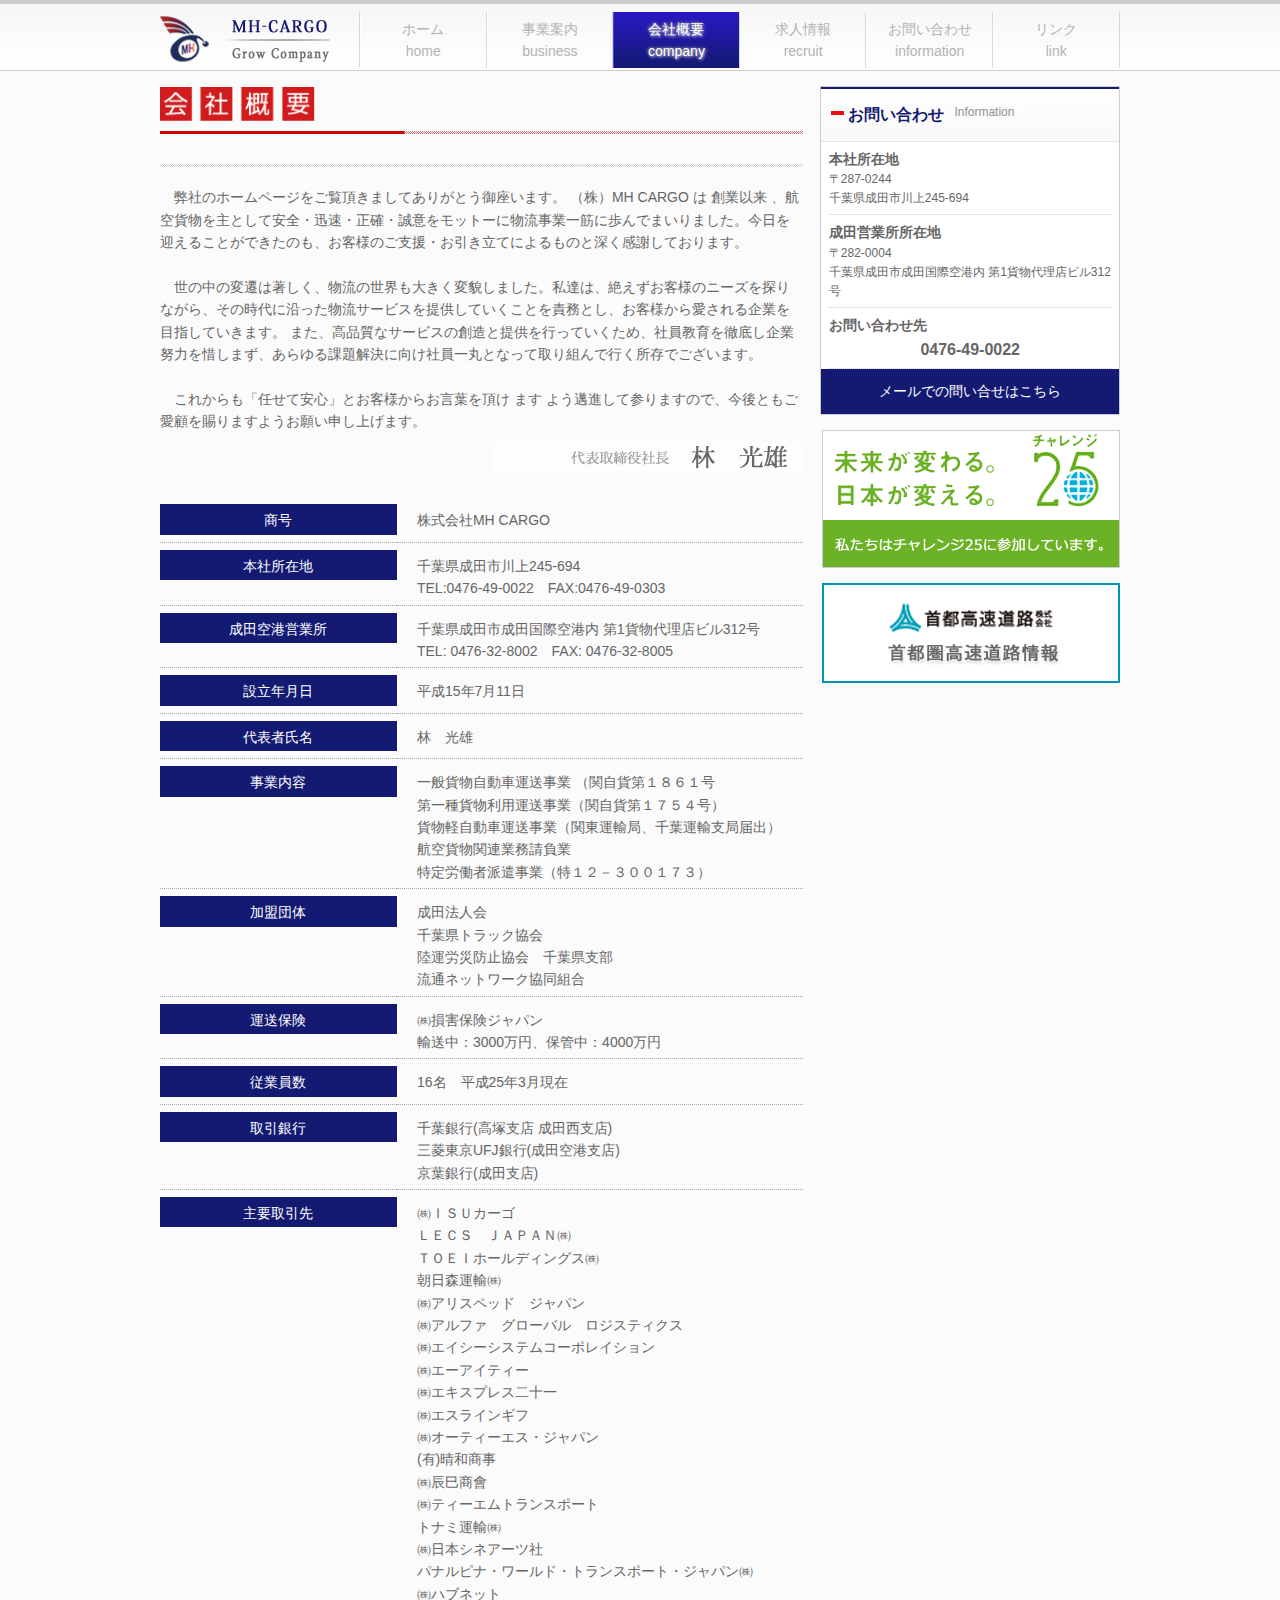
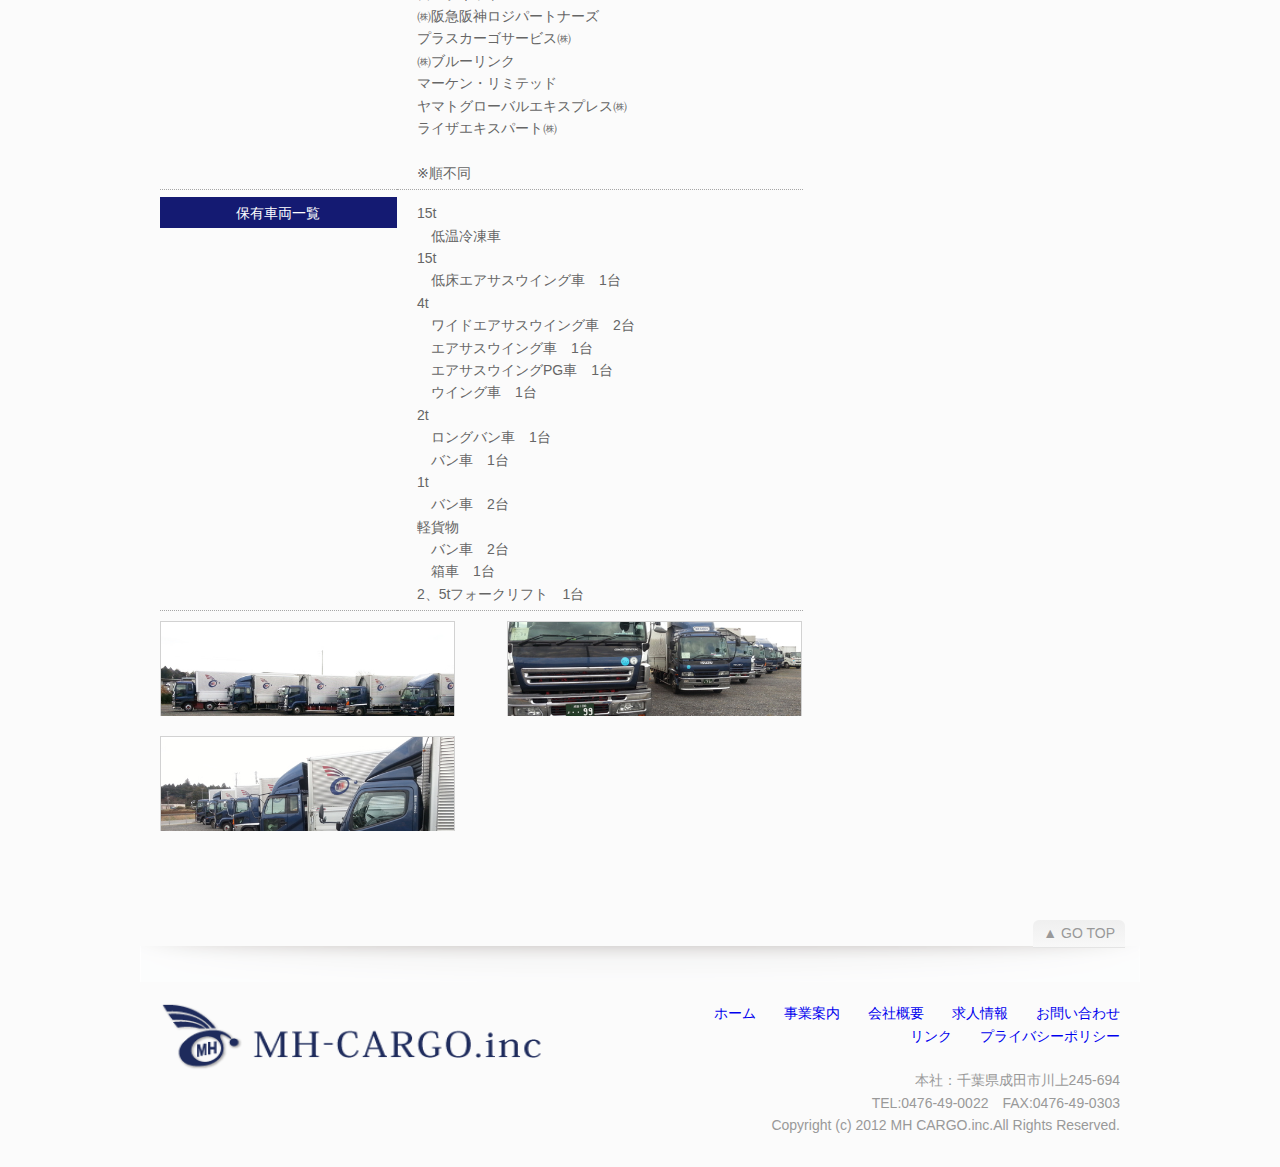
<file: views/company.html>
<!DOCTYPE HTML>
<html>
<head>
<meta charset="utf-8">
<title>株式会社MH CARGO</title>
<meta http-equiv="Content-Script-Type" content="text/javascript">
<meta http-equiv="Content-type" content="text/html; charset=UTF-8">

<link rel="stylesheet" href="../css/html5reset.css" />
<link rel="stylesheet" href="../css/reset.css" />
<link rel="stylesheet" href="../css/common.css" />
<link rel="stylesheet" href="../css/main.css" />
<link rel="stylesheet" href="../css/index.css" />
<link rel="stylesheet" href="../css/animation.css" />
</head>
<body>
    <header id="top" class="clearFix mgB03">
        <nav id="navi">
        	<div id="rogo">
            	<img src="../images/rogo.png" width="170" height="55" alt="MH CARGO">
            </div>
            <ul>
                <li><a href="index.html">ホーム<br>home</a></li>
                <li><a href="job.html">事業案内<br>business</a></li>
                <li><a href="company.html" class="active">会社概要<br>company</a></li>
                <li><a href="recruit.html">求人情報<br>recruit</a></li>
                <li><a href="info.html">お問い合わせ<br>information</a></li>
                <li><a href="index.html">リンク<br>link</a></li>
            </ul>
        </nav>
    </header>
    <div id="mainContainer" class="clearFix"> <!-- mainContainer -->
		<div id="leftBox">
			<h1><img src="../images/title_company.png" width="284" height="35"></h1>
			<img src="../images/line_02.png" class="mgB06">
			<img src="../images/line_01.png">
			<section class="clearFix">
				<section id="greetingContainer" class="clearFix mgB03">
					<article>
						　弊社のホームページをご覧頂きましてありがとう御座います。
						（株）MH CARGO は 創業以来 、航空貨物を主として安全・迅速・正確・誠意をモットーに物流事業一筋に歩んでまいりました。今日を迎えることができたのも、お客様のご支援・お引き立てによるものと深く感謝しております。<br><br>　世の中の変遷は著しく、物流の世界も大きく変貌しました。私達は、絶えずお客様のニーズを探りながら、その時代に沿った物流サービスを提供していくことを責務とし、お客様から愛される企業を目指していきます。 また、高品質なサービスの創造と提供を行っていくため、社員教育を徹底し企業努力を惜しまず、あらゆる課題解決に向け社員一丸となって取り組んで行く所存でございます。<br><br>　これからも「任せて安心」とお客様からお言葉を頂け ます よう邁進して参りますので、今後ともご愛顧を賜りますようお願い申し上げます。
					</article>
					<article class="floatR mgTB02">
						<img src="../images/ceoname.png">
					</article>
				</section>
				<table id="companyBox">
					<tr>
						<th><span>商号</span></th>
						<td>株式会社MH CARGO</td>
					</tr>
					<tr>
						<th><span>本社所在地</span></th>
						<td>千葉県成田市川上245-694
							<br>TEL:0476-49-0022　FAX:0476-49-0303</td>
					</tr>
					<tr>
						<th><span>成田空港営業所</span></th>
						<td>千葉県成田市成田国際空港内 第1貨物代理店ビル312号
							<br>TEL: 0476-32-8002　FAX: 0476-32-8005</td>
					</tr>
					<tr>
						<th><span>設立年月日</span></th>
						<td>平成15年7月11日</td>
					</tr>
					<tr>
						<th><span>代表者氏名</span></th>
						<td>林　光雄</td>
					</tr>
					<tr>
						<th><span>事業内容</span></th>
						<td>一般貨物自動車運送事業 （関自貨第１８６１号
							<br>第一種貨物利用運送事業（関自貨第１７５４号）
							<br>貨物軽自動車運送事業（関東運輸局、千葉運輸支局届出）
							<br>航空貨物関連業務請負業
							<br>特定労働者派遣事業（特１２－３００１７３）
					</tr>
					<tr>
						<th><span>加盟団体</span></th>
						<td>成田法人会
							<br>千葉県トラック協会
							<br>陸運労災防止協会　千葉県支部
							<br>流通ネットワーク協同組合
					</tr>
					<tr>
						<th><span>運送保険</span></th>
						<td>㈱損害保険ジャパン
						<br />輸送中：3000万円、保管中：4000万円</td>
					</tr>
					<tr>
						<th><span>従業員数</span></th>
						<td>16名　平成25年3月現在</td>
					</tr>
					<tr>
						<th><span>取引銀行</span></th>
						<td>千葉銀行(高塚支店 成田西支店)　
							<br>三菱東京UFJ銀行(成田空港支店)
                            <br>京葉銀行(成田支店)
                        </td>
					</tr>
					<tr>
						<th><span>主要取引先</span></th>
						<td>
							㈱ＩＳＵカーゴ
							<br>ＬＥＣＳ　ＪＡＰＡＮ㈱
							<br>ＴＯＥＩホールディングス㈱
							<br>朝日森運輸㈱
							<br>㈱アリスペッド　ジャパン
							<br>㈱アルファ　グローバル　ロジスティクス
							<br>㈱エイシーシステムコーポレイション
							<br>㈱エーアイティー
							<br>㈱エキスプレス二十一
							<br>㈱エスラインギフ
							<br>㈱オーティーエス・ジャパン
							<br>(有)晴和商事
							<br>㈱辰巳商會
							<br>㈱ティーエムトランスポート
							<br>トナミ運輸㈱
							<br>㈱日本シネアーツ社
							<br>パナルピナ・ワールド・トランスポート・ジャパン㈱
							<br>㈱ハブネット
							<br>㈱阪急阪神ロジパートナーズ
							<br>プラスカーゴサービス㈱
							<br>㈱ブルーリンク
							<br>マーケン・リミテッド
							<br>ヤマトグローバルエキスプレス㈱ 
							<br>ライザエキスパート㈱
							<br><br>※順不同
						</td>	
					</tr>
					<tr>
						<th><span>保有車両一覧</span></th>
						<td>
                        	15t
                            <br>　低温冷凍車
                            <br>15t
                        	<br>　低床エアサスウイング車　1台
							
                            <br>4t
                            <br>　ワイドエアサスウイング車　2台
                            <br>　エアサスウイング車　1台
                            <br>　エアサスウイングPG車　1台
                            <br>　ウイング車　1台
                            
                            <br>2t
                            <br>　ロングバン車　1台
                            <br>　バン車　1台
                            
                            <br>1t
                            <br>　バン車　2台
                            
                            <br>軽貨物
                            <br>　バン車　2台
                            <br>　箱車　1台
                            
                            <br>2、5tフォークリフト　1台
                            
                            
                            
                            
                            
                            
                            
                            
                            </td>
					</tr>                    
				</table>
			</section>
            
            <section id="carTable">
                <ul style="float:left;overflow:hidden;">
                    <li>
                    	<img src="../images/car_001.jpg"><div>説明文入ります。<br />保有台数：１０台</div>
                    </li>
                    <li>
                    	<img src="../images/car_002.jpg"><div>説明文入ります。<br />保有台数：１０台</div>
                    </li>
				</ul>      	
                <ul style="float:right;overflow:hidden;">
                    <li>
                    	<img src="../images/car_003.jpg"><div>説明文入ります。<br />保有台数：１０台</div>
                    </li>
				</ul>      	

            </section>
            
            
		</div>
		
        <section id="companyContainer">
			<article id="companyTitle" class="titleBox"> 
				<h2>お問い合わせ</h2>
				<span>Information</span>
		  </article>
            <ul>
                <li>
                    <h5>本社所在地</h5>
                    〒287-0244<br>
                    千葉県成田市川上245-694
                </li>
                <li>
                    <h5>成田営業所所在地</h5>
                    〒282-0004<br>
                    千葉県成田市成田国際空港内 第1貨物代理店ビル312号 
                </li>
                <li>
                    <h5>お問い合わせ先</h5>
                    <h4>0476-49-0022</h4>
                </li>
            </ul>
			<section id="infoBox">
				<a href="infomation.html">メールでの問い合せはこちら</a>
			</section>
        </section>
		<section class="calle25Box mgB03">
			<a href="http://www.challenge25.go.jp/index.html" target="blank">
				<img src="../images/challe25.png" width="298" height="138">
			</a>
	  </section>
		<section class="calle25Box">
			<a href="http://www.shutoko.jp/" target="blank">
				<img src="../images/traffic_report.png" width="298" height="100">
			</a>
		</section>
        
	</div>    <!-- //mainContainer -->
	
    <footer>
        <article id="shadowBox">
            <a href="#top">▲ GO TOP</a>
        	<img src="../images/line-footer.png" width="1000" height="36">
	  </article>
        <section id="footerContainer">
            <article id="footerRogoBox">
            	<img src="../images/rogo03.png" width="384" height="75">
            </article>
            <article id="siteMap">
            <a href="index.html">ホーム</a>　　<a href="job.html">事業案内</a>　　<a href="company.html">会社概要</a>　　<a href="recruit.html">求人情報</a>　　<a href="info.html">お問い合わせ</a><br>　　<a href="index.html">リンク</a>　　<a href="privacy.html">プライバシーポリシー</a><br><br>
            本社：千葉県成田市川上245-694 <br> 　
            TEL:0476-49-0022　FAX:0476-49-0303<br>
            Copyright (c) 2012 MH CARGO.inc.All Rights Reserved.
            </article>
        </section>
    </footer>
</body>
</html>
</file>
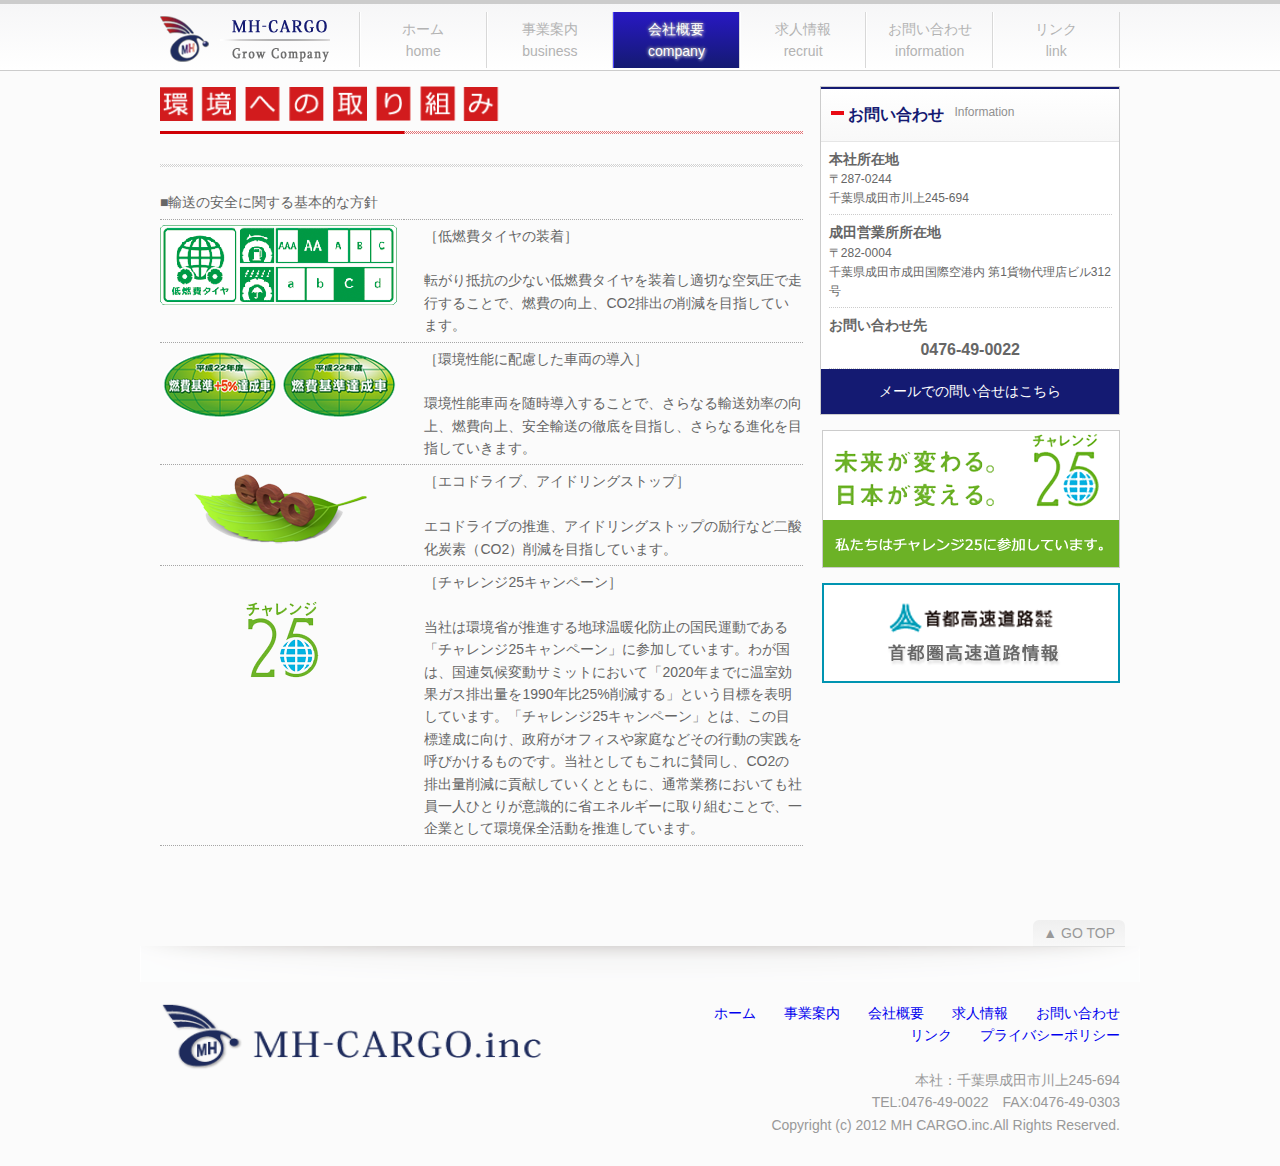
<file: views/environment.html>
<!DOCTYPE HTML>
<html>
<head>
<meta charset="utf-8">
<title>株式会社MH CARGO</title>
<meta http-equiv="Content-Script-Type" content="text/javascript">
<meta http-equiv="Content-type" content="text/html; charset=UTF-8">

<link rel="stylesheet" href="../css/html5reset.css" />
<link rel="stylesheet" href="../css/reset.css" />
<link rel="stylesheet" href="../css/common.css" />
<link rel="stylesheet" href="../css/main.css" />
<link rel="stylesheet" href="../css/index.css" />
<link rel="stylesheet" href="../css/animation.css" />
</head>
<body>
    <header id="top" class="clearFix mgB03">
        <nav id="navi">
        	<div id="rogo">
            	<img src="../images/rogo.png" width="170" height="55" alt="MH CARGO">
            </div>
            <ul>
                <li><a href="index.html">ホーム<br>home</a></li>
                <li><a href="job.html">事業案内<br>business</a></li>
                <li><a href="company.html" class="active">会社概要<br>company</a></li>
                <li><a href="recruit.html">求人情報<br>recruit</a></li>
                <li><a href="info.html">お問い合わせ<br>information</a></li>
                <li><a href="index.html">リンク<br>link</a></li>
            </ul>
        </nav>
    </header>
    <div id="mainContainer" class="clearFix"> <!-- mainContainer -->
		<div id="leftBox">
			<h1><img src="../images/title_environment.png" height="35"></h1>
			<img src="../images/line_02.png" class="mgB06">
			<img src="../images/line_01.png">
			<section class="clearFix">
				<table id="companyBox">
					<tr>
						<th>■輸送の安全に関する基本的な方針</th>
						<td></td>
					</tr>
					<tr>
						<th><img src="../images/environment001.png" /></th>
						<td>［低燃費タイヤの装着］
                        	<br><br>転がり抵抗の少ない低燃費タイヤを装着し適切な空気圧で走行することで、燃費の向上、CO2排出の削減を目指しています。
                      </td>
					</tr>
					<tr>
						<th><img src="../images/environment002.png" /></th>
						<td>［環境性能に配慮した車両の導入］
                        	<br><br>環境性能車両を随時導入することで、さらなる輸送効率の向上、燃費向上、安全輸送の徹底を目指し、さらなる進化を目指していきます。
                      </td>
					</tr>
					<tr>
						<th style="text-align:center;"><img src="../images/environment003.png" /></th>
						<td>［エコドライブ、アイドリングストップ］
                   	  <br><br>エコドライブの推進、アイドリングストップの励行など二酸化炭素（CO2）削減を目指しています。</td>
					</tr>
					<tr>
						<th style="text-align:center;"><img style="margin-top:30px;" src="../images/environment004.png" /></th>
						<td>［チャレンジ25キャンペーン］
                        	<br><br>当社は環境省が推進する地球温暖化防止の国民運動である「チャレンジ25キャンペーン」に参加しています。わが国は、国連気候変動サミットにおいて「2020年までに温室効果ガス排出量を1990年比25%削減する」という目標を表明しています。「チャレンジ25キャンペーン」とは、この目標達成に向け、政府がオフィスや家庭などその行動の実践を呼びかけるものです。当社としてもこれに賛同し、CO2の排出量削減に貢献していくとともに、通常業務においても社員一人ひとりが意識的に省エネルギーに取り組むことで、一企業として環境保全活動を推進しています。
                            
                      </td>
					</tr>
				</table>
			</section>
            
	  </div>
		
        <section id="companyContainer">
			<article id="companyTitle" class="titleBox"> 
				<h2>お問い合わせ</h2>
				<span>Information</span>
		  </article>
            <ul>
                <li>
                    <h5>本社所在地</h5>
                    〒287-0244<br>
                    千葉県成田市川上245-694
                </li>
                <li>
                    <h5>成田営業所所在地</h5>
                    〒282-0004<br>
                    千葉県成田市成田国際空港内 第1貨物代理店ビル312号 
                </li>
                <li>
                    <h5>お問い合わせ先</h5>
                    <h4>0476-49-0022</h4>
                </li>
            </ul>
			<section id="infoBox">
				<a href="infomation.html">メールでの問い合せはこちら</a>
			</section>
        </section>
		<section class="calle25Box mgB03">
			<a href="http://www.challenge25.go.jp/index.html" target="blank">
				<img src="../images/challe25.png" width="298" height="138">
			</a>
	  </section>
		<section class="calle25Box">
			<a href="http://www.shutoko.jp/" target="blank">
				<img src="../images/traffic_report.png" width="298" height="100">
			</a>
		</section>
        
	</div>    <!-- //mainContainer -->
	
    <footer>
        <article id="shadowBox">
            <a href="#top">▲ GO TOP</a>
        	<img src="../images/line-footer.png" width="1000" height="36">
	  </article>
        <section id="footerContainer">
            <article id="footerRogoBox">
            	<img src="../images/rogo03.png" width="384" height="75">
            </article>
            <article id="siteMap">
            <a href="index.html">ホーム</a>　　<a href="job.html">事業案内</a>　　<a href="company.html">会社概要</a>　　<a href="recruit.html">求人情報</a>　　<a href="info.html">お問い合わせ</a><br>　　<a href="index.html">リンク</a>　　<a href="privacy.html">プライバシーポリシー</a><br><br>
            本社：千葉県成田市川上245-694 <br> 　
            TEL:0476-49-0022　FAX:0476-49-0303<br>
            Copyright (c) 2012 MH CARGO.inc.All Rights Reserved.
            </article>
        </section>
    </footer>
</body>
</html>
</file>
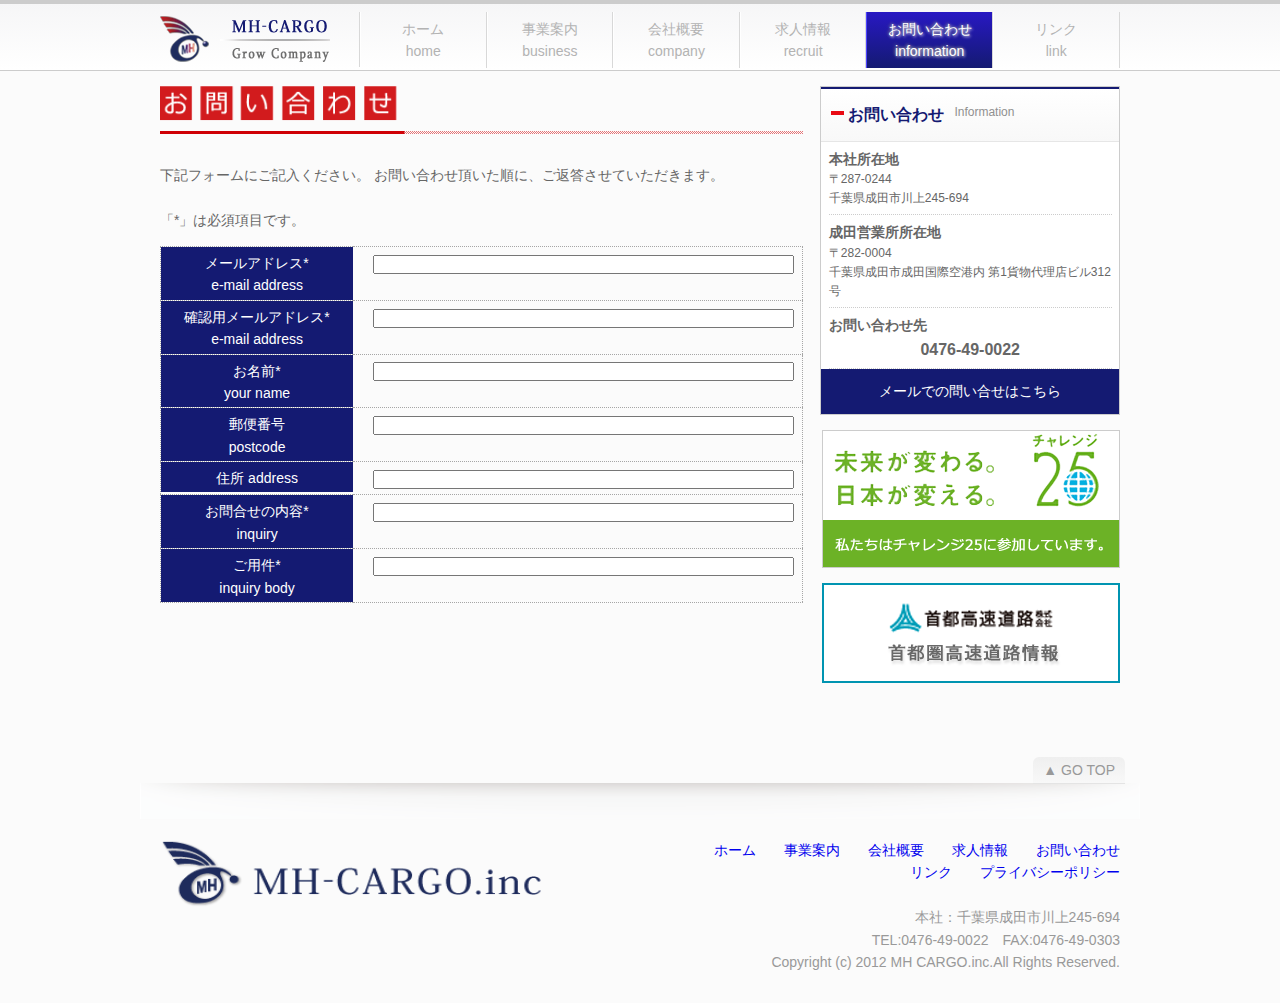
<file: views/info.html>
<!DOCTYPE HTML>
<html>
<head>
<meta charset="utf-8">
<title>株式会社MH CARGO</title>
<meta http-equiv="Content-Script-Type" content="text/javascript">
<meta http-equiv="Content-type" content="text/html; charset=UTF-8">

<link rel="stylesheet" href="../css/html5reset.css" />
<link rel="stylesheet" href="../css/reset.css" />
<link rel="stylesheet" href="../css/common.css" />
<link rel="stylesheet" href="../css/main.css" />
<link rel="stylesheet" href="../css/index.css" />
<link rel="stylesheet" href="../css/animation.css" />
</head>
<body>
    <header id="top" class="clearFix mgB03">
        <nav id="navi">
        	<div id="rogo">
            	<img src="../images/rogo.png" width="170" height="55" alt="MH CARGO">
            </div>
            <ul>
                <li><a href="index.html">ホーム<br>home</a></li>
                <li><a href="job.html">事業案内<br>business</a></li>
                <li><a href="company.html">会社概要<br>company</a></li>
                <li><a href="recruit.html">求人情報<br>recruit</a></li>
                <li><a href="info.html" class="active">お問い合わせ<br>information</a></li>
                <li><a href="index.html">リンク<br>link</a></li>
            </ul>
        </nav>
    </header>
	<div id="mainContainer" class="clearFix"> <!-- mainContainer -->
		<div id="leftBox">
			<h1><img src="../images/title_info.png" width="284" height="35"></h1>
			<img src="../images/line_02.png" class="mgB06">
			<section class="clearFix">
				<section id="greetingContainer" class="clearFix mgB03">
					<article>
						下記フォームにご記入ください。
						お問い合わせ頂いた順に、ご返答させていただきます。
						<br><br>「*」は必須項目です。
					</article>
				</section>
				<form>
					<table id="infoTable">
						<tr>
							<th><span>メールアドレス*
								<br>e-mail address</span>
							</th>
							<td>
								<input type="text" name="email_address" size="50" >
							</td>
						</tr>
						<tr>
							<th><span>確認用メールアドレス*
								<br>e-mail address</span>
							</th>
							<td>
								<input type="text" name="email_address_one" size="50" >
							</td>
						</tr>
						<tr>
							<th><span>お名前*
								<br>your name</span>
							</th>
							<td>
								<input type="text" name="name" size="50" >
							</td>
						</tr>
						<tr>
							<th><span>郵便番号
								<br>postcode</span>
							</th>
							<td>
								<input type="text" name="postcode" size="50" >
							</td>
						</tr>
						<tr>
							<th><span>住所
								address</span>
							</th>
							<td>
								<input type="text" name="address" size="50" >
							</td>
						</tr>
						<tr>
							<th><span>お問合せの内容*
								<br>inquiry</span></th>
							<td>
								<input type="text" name="inquiry" size="50" >
							</td>
						</tr>
						<tr>
							<th><span>ご用件*
								<br>inquiry body</span></th>
							<td>
								<input type="text" name="inquiry_body" size="50" >
							</td>
						</tr>
					</table>
				</form>
			</section>
		</div>
		
        <section id="companyContainer">
          <article id="companyTitle" class="titleBox"> 
              <h2>お問い合わせ</h2>
			  <span>Information</span>            </article>
            <ul>
                <li>
                    <h5>本社所在地</h5>
                    〒287-0244<br>
                    千葉県成田市川上245-694
                </li>
                <li>
                    <h5>成田営業所所在地</h5>
                    〒282-0004<br>
                    千葉県成田市成田国際空港内 第1貨物代理店ビル312号 
                </li>
                <li>
                    <h5>お問い合わせ先</h5>
                    <h4>0476-49-0022</h4>
                </li>
            </ul>
			<section id="infoBox">
				<a href="infomation.html">メールでの問い合せはこちら</a>
			</section>
        </section>
		<section class="calle25Box mgB03">
			<a href="http://www.challenge25.go.jp/index.html" target="blank">
				<img src="../images/challe25.png" width="298" height="138">
			</a>
		</section>
		<section class="calle25Box">
			<a href="http://www.shutoko.jp/" target="blank">
				<img src="../images/traffic_report.png" width="298" height="100">
			</a>
		</section>
	</div>    <!-- //mainContainer -->
    <footer>
        <article id="shadowBox">
            <a href="#top">▲ GO TOP</a>
        	<img src="../images/line-footer.png" width="1000" height="36">
	  </article>
        <section id="footerContainer">
            <article id="footerRogoBox">
            	<img src="../images/rogo03.png" width="384" height="75">
            </article>
            <article id="siteMap">
            <a href="index.html">ホーム</a>　　<a href="job.html">事業案内</a>　　<a href="company.html">会社概要</a>　　<a href="recruit.html">求人情報</a>　　<a href="info.html">お問い合わせ</a><br>　　<a href="index.html">リンク</a>　　<a href="privacy.html">プライバシーポリシー</a><br><br>
            本社：千葉県成田市川上245-694 <br> 　
            TEL:0476-49-0022　FAX:0476-49-0303<br>
            Copyright (c) 2012 MH CARGO.inc.All Rights Reserved.
            </article>
        </section>
    </footer>
</body>
</html>
</file>
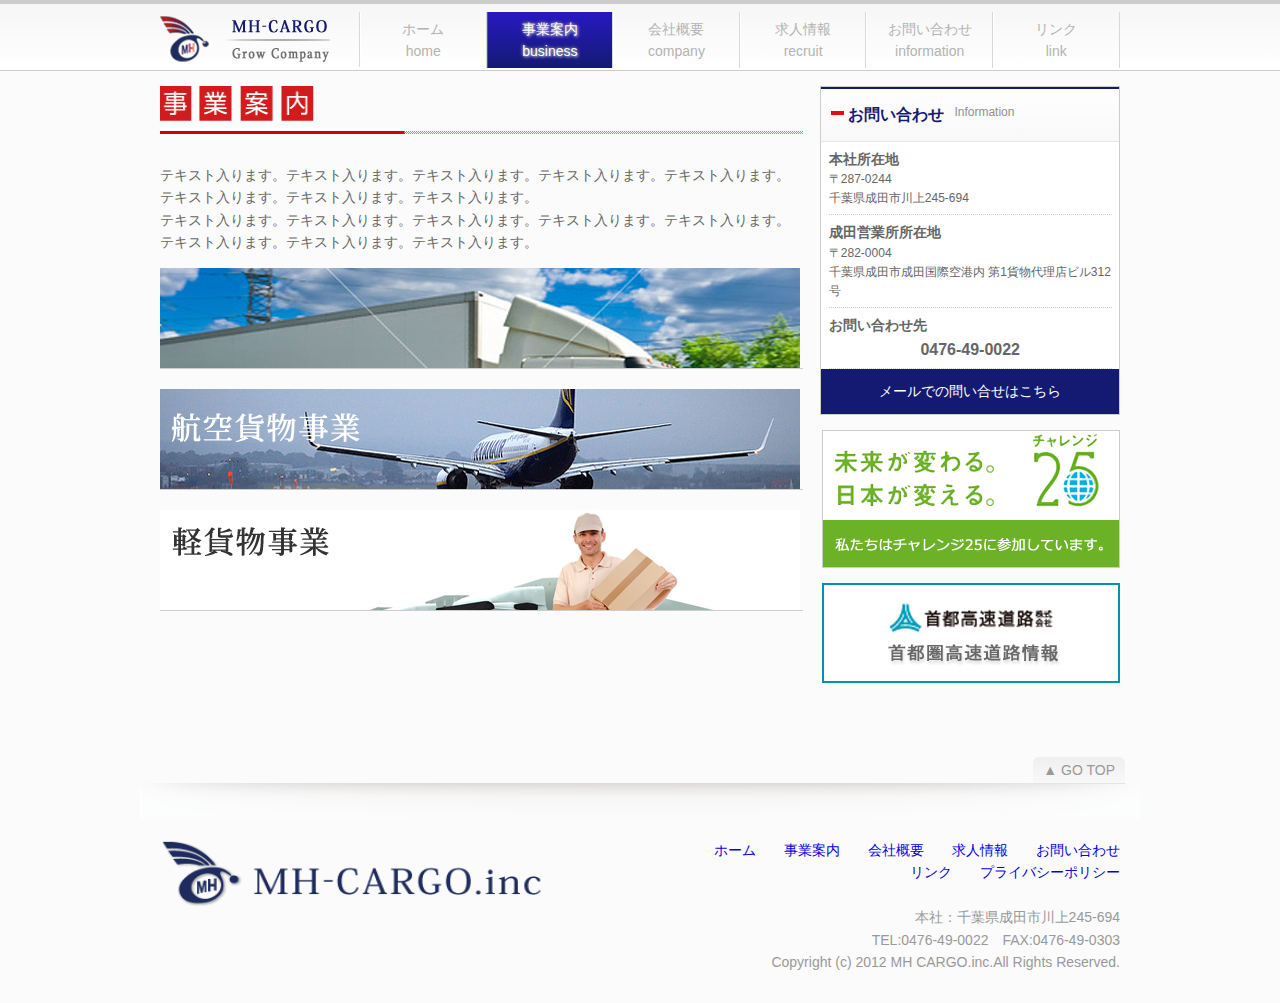
<file: views/job.html>
<!DOCTYPE HTML>
<html>
<head>
<meta charset="utf-8">
<title>株式会社MH CARGO</title>
<meta http-equiv="Content-Script-Type" content="text/javascript">
<meta http-equiv="Content-type" content="text/html; charset=UTF-8">

<link rel="stylesheet" href="../css/html5reset.css" />
<link rel="stylesheet" href="../css/reset.css" />
<link rel="stylesheet" href="../css/common.css" />
<link rel="stylesheet" href="../css/main.css" />
<link rel="stylesheet" href="../css/index.css" />
<link rel="stylesheet" href="../css/animation.css" />
</head>
<body>
    <header id="top" class="clearFix mgB03">
        <nav id="navi">
        	<div id="rogo">
            	<img src="../images/rogo.png" width="170" height="55" alt="MH CARGO">
            </div>
            <ul>
                <li><a href="index.html">ホーム<br>home</a></li>
                <li><a href="index.html" class="active">事業案内<br>business</a></li>
                <li><a href="company.html">会社概要<br>company</a></li>
                <li><a href="recruit.html">求人情報<br>recruit</a></li>
                <li><a href="info.html">お問い合わせ<br>information</a></li>
                <li><a href="index.html">リンク<br>link</a></li>
            </ul>
        </nav>
    </header>
<div id="mainContainer" class="clearFix"> <!-- mainContainer -->
	<div id="leftBox">
		<h1><img src="../images/title_job.png" width="284" height="35"></h1>
		<img src="../images/line_02.png" class="mgB06">
		<p class="mgB03">テキスト入ります。テキスト入ります。テキスト入ります。テキスト入ります。テキスト入ります。テキスト入ります。テキスト入ります。テキスト入ります。<br />
			テキスト入ります。テキスト入ります。テキスト入ります。テキスト入ります。テキスト入ります。テキスト入ります。テキスト入ります。テキスト入ります。<br /></p>
		<section class="clearFix">
			<section id="jobContainer" class="clearFix mgB03">
				<ul>
					<li>
						<article class="imgBox"><img src="../images/job_01.jpg"></article>
						<div class="subClassBox">
							<section class="leftBox">
								<h3>
									<img src="../images/job_01_sub01.png">
								</h3>
								<p>お客様にお届けする大切な商品、製品を御社に代わって確実にお届けします</p>
							</section>
							<section class="rightBox">
								<article>
									<img src="../images/job_001_1.jpg" alt="">
								</article>
							</section>
						</div>
						<div class="subClassBox">
							<section class="leftBox clearFix">
								<h3>
									<img src="../images/job_01_sub02.png">
								</h3>
								<p>。 ウイング車、パワーゲート車、エアサス車、ユニック車、平ボディー車等、 運搬物の特徴や、物量に応じた車両をご用意いたします。 荷主様のご要望に応じた輸送サービスをご提供いたします。</p>
							</section>
							<section class="rightBox">
								<article>
									<img src="../images/job_001_2.jpg" alt="">
								</article>
							</section>
						</div>
					</li>
					<li>
						<article class="imgBox"><img src="../images/job_02.jpg"></article>
						<div class="subClassBox">
							<section class="leftBox">
								<h3>
									<img src="../images/job_02_sub01.png">
								</h3>
								<p>輸入許可後、搬出の手続きをし、トラックドックに搬出された貨物を個数や梱包状態、ダメージの確認など必要な項目のチェックを行い、フォークリフトで積込みお客様のもとへ配送いたします。</p>
							</section>
							<section class="rightBox">
								<article>
									<img src="../images/job_002_1.jpg" alt="">
								</article>
							</section>
						</div>
						<div class="subClassBox">
							<section class="leftBox">
								<h3>
									<img src="../images/job_02_sub02.png">
								</h3>
								<p> 荷主様からのご依頼を頂き、日本全国へ集荷に向かいます。　成田空港及び周辺保税蔵置場所へ配送いたします。<br />※当社は成田空港貨物地区に営業所があり、又貨物地区内に自社フォークリフトと熟知したスタッフが居りますので、急なご依頼でも迅速に対応いたします。又、通関業者との業務提携により通関の手配も代行して、円滑にお荷物の輸送ができるように、お客様に代わって行います。通関業務から配送まで、お客様のご要望に迅速なサービスを提供させていただきます。</p>
							</section>
							<section class="rightBox">
								<article>
									<img src="../images/job_002_2.jpg" alt="">
								</article>
							</section>
						</div>
					</li>
					<li>
						<article class="imgBox"><img src="../images/job_03.jpg"></article>
						<div class="subClassBox">
							<section class="leftBox">
								<h3>
									<img src="../images/job_01_sub01.png">
								</h3>
								<p>特急配達！！とにかくすぐに届けたいという時に。 毎日でも、毎週でも、週一日でも決まった時間に決まった場所へ届けて欲しいという時に。 専用貨物車両付の専属ドライバーがほしいという時に。 書類をすぐ届けたいという時に。 チャーター便、ルート便等。</p>
							</section>
							<section class="rightBox">
								<article>
									<img src="../images/job_003_1.jpg" alt="">
								</article>
							</section>
						</div>
					</li>
				</ul>
			</section>
		</section>
	</div>
        <section id="companyContainer">
			<article id="companyTitle" class="titleBox"> 
				<h2>お問い合わせ</h2>
				<span>Information</span>
		  </article>
            <ul>
                <li>
                    <h5>本社所在地</h5>
                    〒287-0244<br>
                    千葉県成田市川上245-694
                </li>
                <li>
                    <h5>成田営業所所在地</h5>
                    〒282-0004<br>
                    千葉県成田市成田国際空港内 第1貨物代理店ビル312号 
                </li>
                <li>
                    <h5>お問い合わせ先</h5>
                    <h4>0476-49-0022</h4>
                </li>
            </ul>
			<section id="infoBox">
				<a href="infomation.html">メールでの問い合せはこちら</a>
			</section>
        </section>
		<section class="calle25Box mgB03">
			<a href="http://www.challenge25.go.jp/index.html" target="blank">
				<img src="../images/challe25.png" width="298" height="138">
			</a>
		</section>
		<section class="calle25Box">
			<a href="http://www.shutoko.jp/" target="blank">
				<img src="../images/traffic_report.png" width="298" height="100">
			</a>
		</section>
	</div>    
    <!-- //mainContainer -->
    <footer>
        <article id="shadowBox">
            <a href="#top">▲ GO TOP</a>
        	<img src="../images/line-footer.png" width="1000" height="36">
	  </article>
        <section id="footerContainer">
            <article id="footerRogoBox">
            	<img src="../images/rogo03.png" width="384" height="75">
            </article>
            <article id="siteMap">
            <a href="index.html">ホーム</a>　　<a href="job.html">事業案内</a>　　<a href="company.html">会社概要</a>　　<a href="recruit.html">求人情報</a>　　<a href="info.html">お問い合わせ</a><br>　　<a href="index.html">リンク</a>　　<a href="privacy.html">プライバシーポリシー</a><br><br>
            本社：千葉県成田市川上245-694 <br> 　
            TEL:0476-49-0022　FAX:0476-49-0303<br>
            Copyright (c) 2012 MH CARGO.inc.All Rights Reserved.
            </article>
        </section>
    </footer>
</body>
</html>
</file>
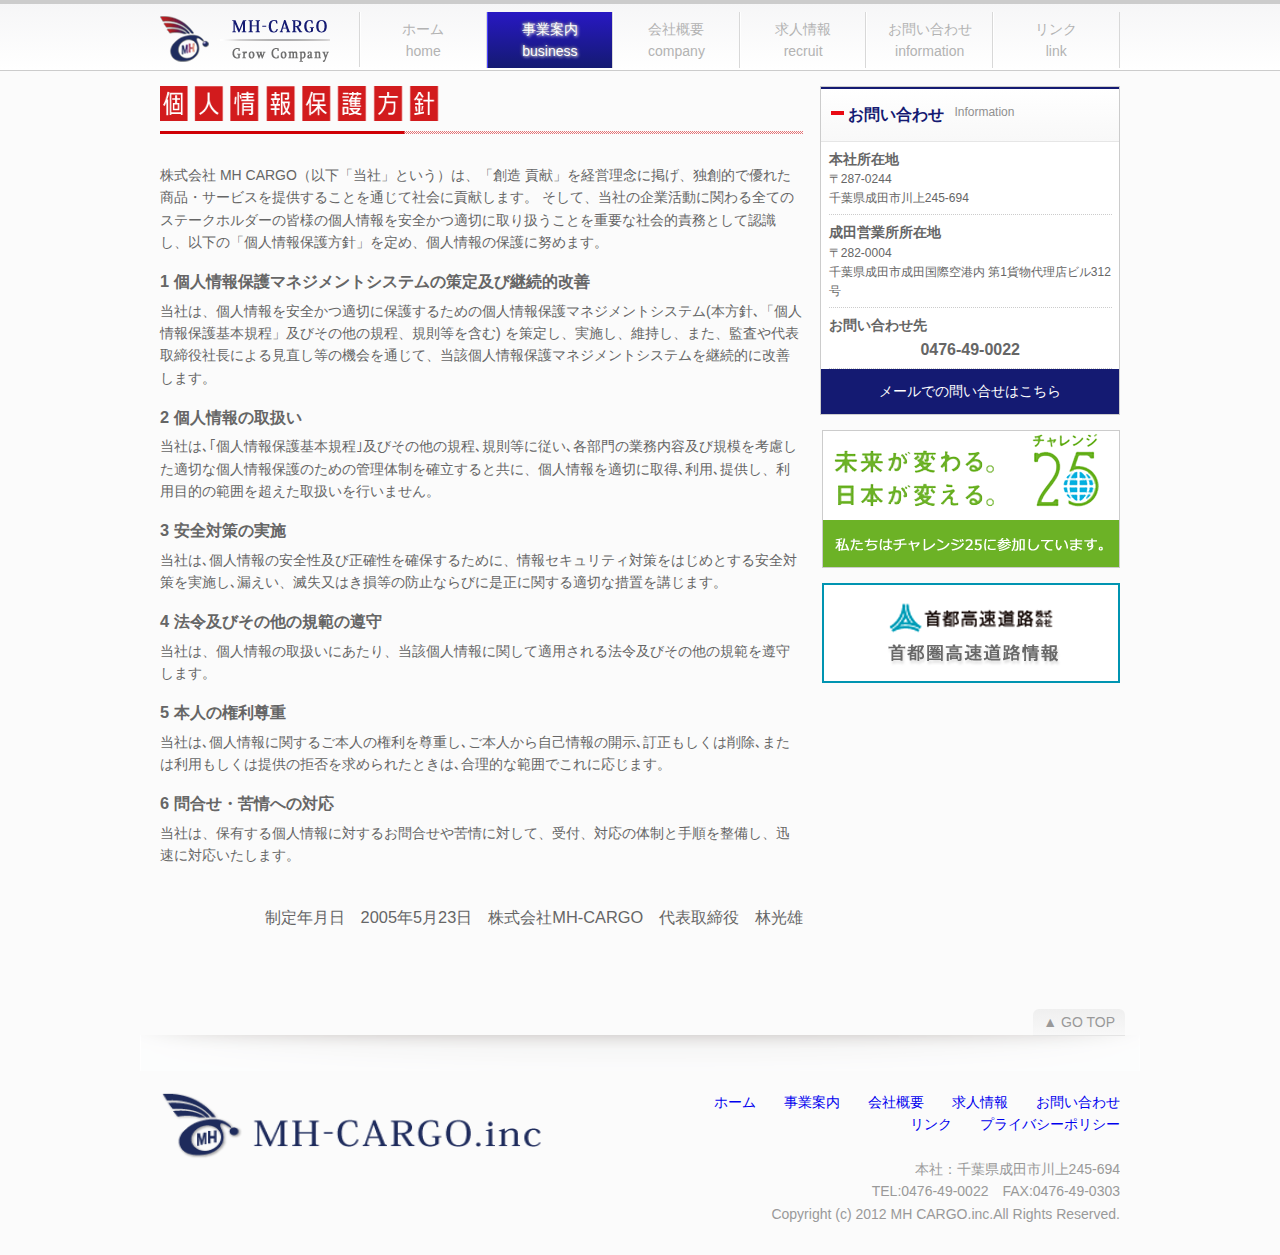
<file: views/privacy.html>
<!DOCTYPE HTML>
<html>
<head>
<meta charset="utf-8">
<title>株式会社MH CARGO</title>
<meta http-equiv="Content-Script-Type" content="text/javascript">
<meta http-equiv="Content-type" content="text/html; charset=UTF-8">

<link rel="stylesheet" href="../css/html5reset.css" />
<link rel="stylesheet" href="../css/reset.css" />
<link rel="stylesheet" href="../css/common.css" />
<link rel="stylesheet" href="../css/main.css" />
<link rel="stylesheet" href="../css/index.css" />
<link rel="stylesheet" href="../css/animation.css" />
</head>
<body>
    <header id="top" class="clearFix mgB03">
        <nav id="navi">
        	<div id="rogo">
            	<img src="../images/rogo.png" width="170" height="55" alt="MH CARGO">
            </div>
            <ul>
                <li><a href="index.html">ホーム<br>home</a></li>
                <li><a href="index.html" class="active">事業案内<br>business</a></li>
                <li><a href="company.html">会社概要<br>company</a></li>
                <li><a href="recruit.html">求人情報<br>recruit</a></li>
                <li><a href="info.html">お問い合わせ<br>information</a></li>
                <li><a href="index.html">リンク<br>link</a></li>
            </ul>
        </nav>
    </header>
<div id="mainContainer" class="clearFix"> <!-- mainContainer -->
	<div id="leftBox">
		<h1><img src="../images/title_privacy.png" width="284" height="35"></h1>
		<img src="../images/line_02.png" class="mgB06">
		<p>株式会社 MH CARGO（以下「当社」という）は、「創造 貢献」を経営理念に掲げ、独創的で優れた商品・サービスを提供することを通じて社会に貢献します。
		そして、当社の企業活動に関わる全てのステークホルダーの皆様の個人情報を安全かつ適切に取り扱うことを重要な社会的責務として認識し、以下の「個人情報保護方針」を定め、個人情報の保護に努めます。</p>
		
		<h3>1 個人情報保護マネジメントシステムの策定及び継続的改善</h3>
		<p>当社は、個人情報を安全かつ適切に保護するための個人情報保護マネジメントシステム(本方針､「個人情報保護基本規程」及びその他の規程、規則等を含む) を策定し、実施し、維持し、また、監査や代表取締役社長による見直し等の機会を通じて、当該個人情報保護マネジメントシステムを継続的に改善します。</p>
		<h3>2 個人情報の取扱い</h3>
		<p>当社は､｢個人情報保護基本規程｣及びその他の規程､規則等に従い､各部門の業務内容及び規模を考慮した適切な個人情報保護のための管理体制を確立すると共に、個人情報を適切に取得､利用､提供し、利用目的の範囲を超えた取扱いを行いません。</p>
		<h3>3 安全対策の実施</h3>
		<p>当社は､個人情報の安全性及び正確性を確保するために、情報セキュリティ対策をはじめとする安全対策を実施し､漏えい、滅失又はき損等の防止ならびに是正に関する適切な措置を講じます。</p>
		<h3>4 法令及びその他の規範の遵守</h3>
		<p>当社は、個人情報の取扱いにあたり、当該個人情報に関して適用される法令及びその他の規範を遵守します。</p>
		<h3>5 本人の権利尊重</h3>
		<p>当社は､個人情報に関するご本人の権利を尊重し､ご本人から自己情報の開示､訂正もしくは削除､または利用もしくは提供の拒否を求められたときは､合理的な範囲でこれに応じます。</p>
		<h3>6 問合せ・苦情への対応</h3>
		<p>当社は、保有する個人情報に対するお問合せや苦情に対して、受付、対応の体制と手順を整備し、迅速に対応いたします。 </p>
		<br>
		<h3 style="font-weight:400;float:right;">制定年月日　2005年5月23日　株式会社MH-CARGO　代表取締役　林光雄</h3>
	</div>
        <section id="companyContainer">
			<article id="companyTitle" class="titleBox"> 
				<h2>お問い合わせ</h2>
				<span>Information</span>
		  </article>
            <ul>
                <li>
                    <h5>本社所在地</h5>
                    〒287-0244<br>
                    千葉県成田市川上245-694
                </li>
                <li>
                    <h5>成田営業所所在地</h5>
                    〒282-0004<br>
                    千葉県成田市成田国際空港内 第1貨物代理店ビル312号 
                </li>
                <li>
                    <h5>お問い合わせ先</h5>
                    <h4>0476-49-0022</h4>
                </li>
            </ul>
			<section id="infoBox">
				<a href="infomation.html">メールでの問い合せはこちら</a>
			</section>
        </section>
		<section class="calle25Box mgB03">
			<a href="http://www.challenge25.go.jp/index.html" target="blank">
				<img src="../images/challe25.png" width="298" height="138">
			</a>
		</section>
		<section class="calle25Box">
			<a href="http://www.shutoko.jp/" target="blank">
				<img src="../images/traffic_report.png" width="298" height="100">
			</a>
		</section>
	</div>    
    <!-- //mainContainer -->
    <footer>
        <article id="shadowBox">
            <a href="#top">▲ GO TOP</a>
        	<img src="../images/line-footer.png" width="1000" height="36">
	  </article>
        <section id="footerContainer">
            <article id="footerRogoBox">
            	<img src="../images/rogo03.png" width="384" height="75">
            </article>
            <article id="siteMap">
            <a href="index.html">ホーム</a>　　<a href="job.html">事業案内</a>　　<a href="company.html">会社概要</a>　　<a href="recruit.html">求人情報</a>　　<a href="info.html">お問い合わせ</a><br>　　<a href="index.html">リンク</a>　　<a href="privacy.html">プライバシーポリシー</a><br><br>
            本社：千葉県成田市川上245-694 <br> 　
            TEL:0476-49-0022　FAX:0476-49-0303<br>
            Copyright (c) 2012 MH CARGO.inc.All Rights Reserved.
            </article>
        </section>
    </footer>
</body>
</html>
</file>
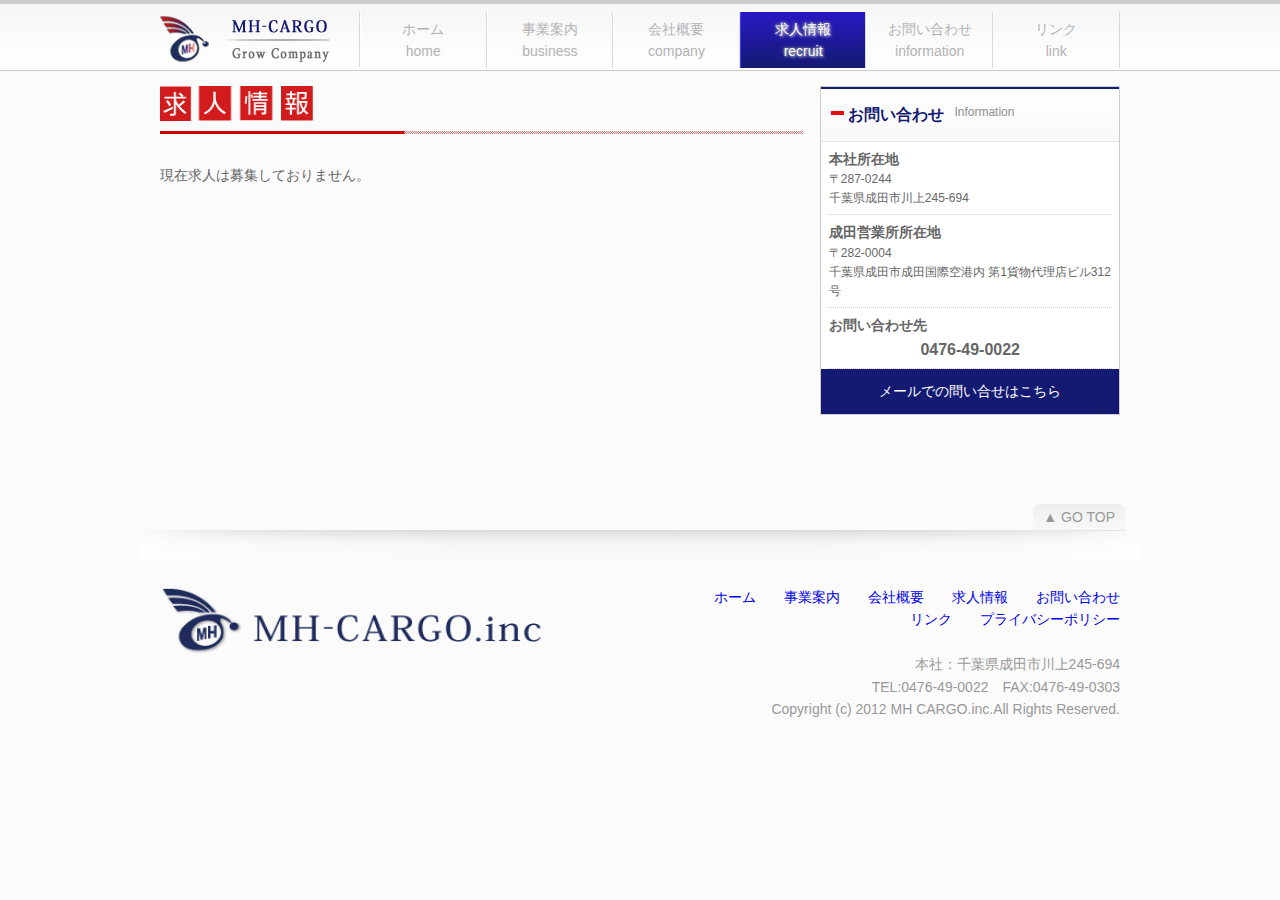
<file: views/recruit.html>
<!DOCTYPE HTML>
<html>
<head>
<meta charset="utf-8">
<title>株式会社MH CARGO</title>
<meta http-equiv="Content-Script-Type" content="text/javascript">
<meta http-equiv="Content-type" content="text/html; charset=UTF-8">

<link rel="stylesheet" href="../css/html5reset.css" />
<link rel="stylesheet" href="../css/reset.css" />
<link rel="stylesheet" href="../css/common.css" />
<link rel="stylesheet" href="../css/main.css" />
<link rel="stylesheet" href="../css/index.css" />
<link rel="stylesheet" href="../css/animation.css" />
</head>
<body>
    <header id="top" class="clearFix mgB03">
        <nav id="navi">
        	<div id="rogo">
            	<img src="../images/rogo.png" width="170" height="55" alt="MH CARGO">
            </div>
            <ul>
                <li><a href="index.html">ホーム<br>home</a></li>
                <li><a href="job.html">事業案内<br>business</a></li>
                <li><a href="company.html">会社概要<br>company</a></li>
                <li><a href="recruit.html" class="active">求人情報<br>recruit</a></li>
                <li><a href="info.html">お問い合わせ<br>information</a></li>
                <li><a href="index.html">リンク<br>link</a></li>
            </ul>
        </nav>
    </header>
	<div id="mainContainer" class="clearFix"> <!-- mainContainer -->
		<div id="leftBox">
			<h1><img src="../images/title_recruit.png" width="284" height="35"></h1>
			<img src="../images/line_02.png" class="mgB06">
			<section class="clearFix">
				<section id="greetingContainer" class="clearFix mgB03">
					<article>
						現在求人は募集しておりません。
					</article>
				</section>
			</section>
		</div>
				
        <section id="companyContainer">
			<article id="companyTitle" class="titleBox"> 
              <h2>お問い合わせ</h2>
				<span>Information</span>
		  </article>
            <ul>
                <li>
                    <h5>本社所在地</h5>
                    〒287-0244<br>
                    千葉県成田市川上245-694
                </li>
                <li>
                    <h5>成田営業所所在地</h5>
                    〒282-0004<br>
                    千葉県成田市成田国際空港内 第1貨物代理店ビル312号 
                </li>
                <li>
                    <h5>お問い合わせ先</h5>
                    <h4>0476-49-0022</h4>
                </li>
            </ul>
			<section id="infoBox">
				<a href="infomation.html">メールでの問い合せはこちら</a>
			</section>
		</section>
	</div>    <!-- //mainContainer -->
	
    <footer>
        <article id="shadowBox">
            <a href="#top">▲ GO TOP</a>
        	<img src="../images/line-footer.png" width="1000" height="36">
	  </article>
        <section id="footerContainer">
            <article id="footerRogoBox">
            	<img src="../images/rogo03.png" width="384" height="75">
            </article>
            <article id="siteMap">
            <a href="index.html">ホーム</a>　　<a href="job.html">事業案内</a>　　<a href="company.html">会社概要</a>　　<a href="recruit.html">求人情報</a>　　<a href="info.html">お問い合わせ</a><br>　　<a href="index.html">リンク</a>　　<a href="privacy.html">プライバシーポリシー</a><br><br>
            本社：千葉県成田市川上245-694 <br> 　
            TEL:0476-49-0022　FAX:0476-49-0303<br>
            Copyright (c) 2012 MH CARGO.inc.All Rights Reserved.
            </article>
        </section>
    </footer>
</body>
</html>
</file>
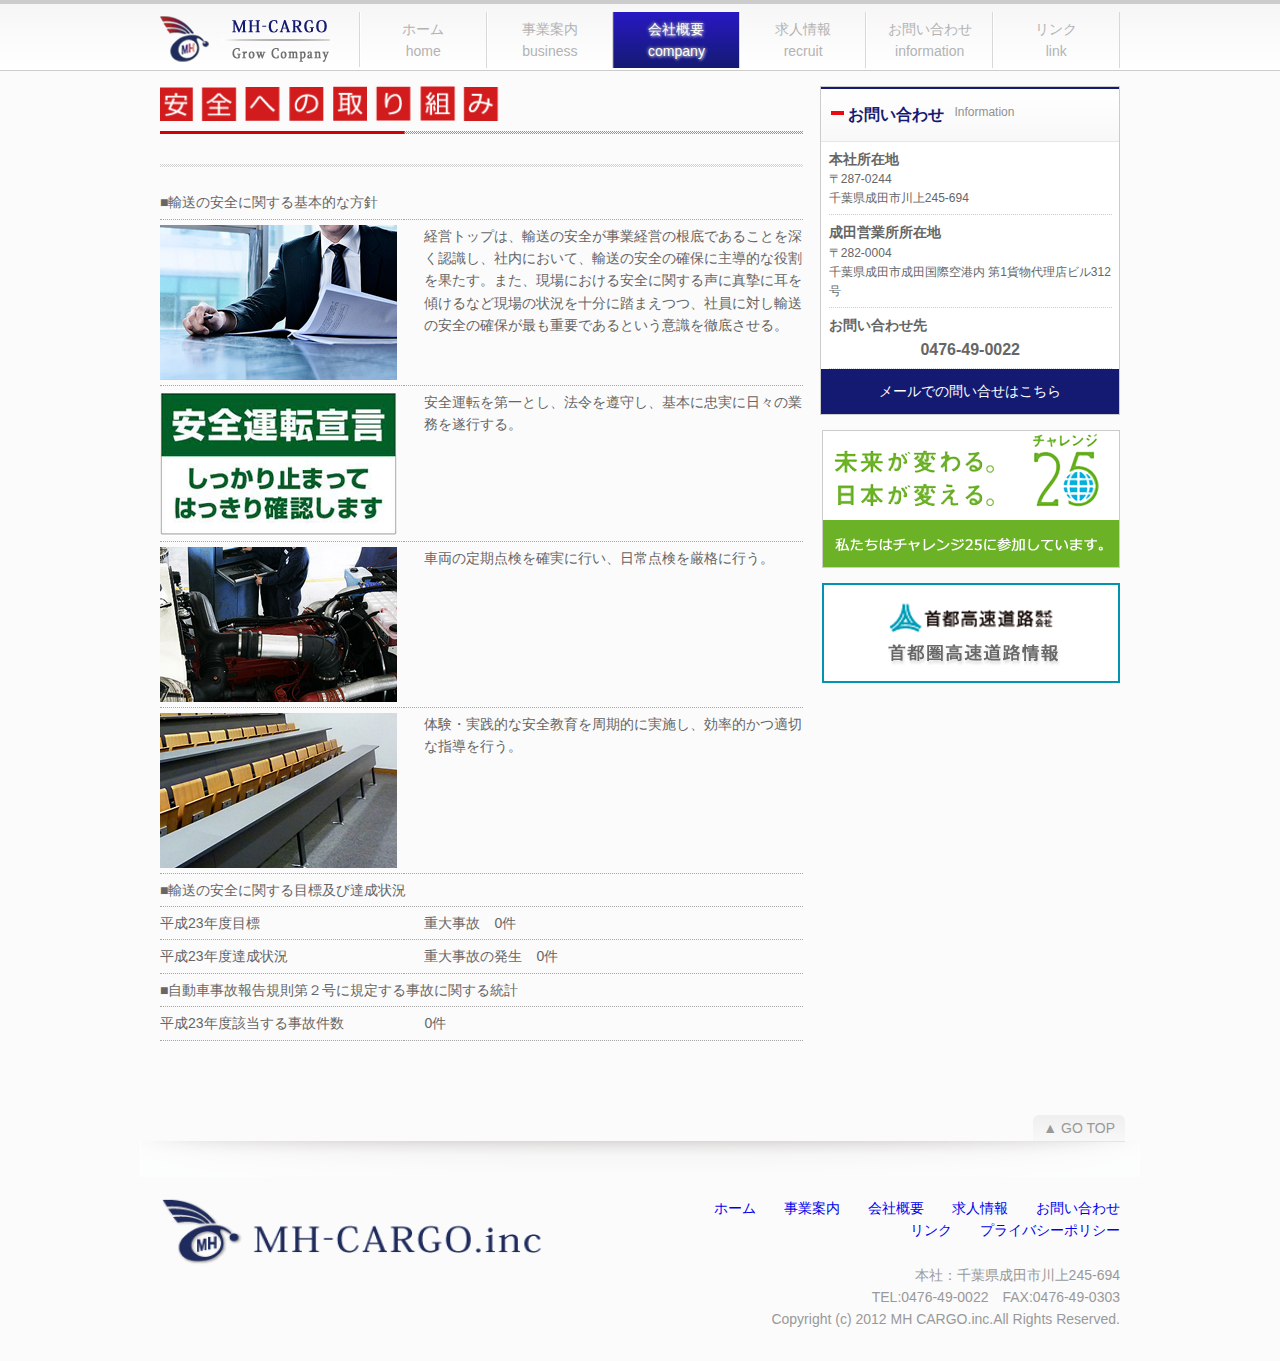
<file: views/safety.html>
<!DOCTYPE HTML>
<html>
<head>
<meta charset="utf-8">
<title>株式会社MH CARGO</title>
<meta http-equiv="Content-Script-Type" content="text/javascript">
<meta http-equiv="Content-type" content="text/html; charset=UTF-8">

<link rel="stylesheet" href="../css/html5reset.css" />
<link rel="stylesheet" href="../css/reset.css" />
<link rel="stylesheet" href="../css/common.css" />
<link rel="stylesheet" href="../css/main.css" />
<link rel="stylesheet" href="../css/index.css" />
<link rel="stylesheet" href="../css/animation.css" />
</head>
<body>
    <header id="top" class="clearFix mgB03">
        <nav id="navi">
        	<div id="rogo">
            	<img src="../images/rogo.png" width="170" height="55" alt="MH CARGO">
            </div>
            <ul>
                <li><a href="index.html">ホーム<br>home</a></li>
                <li><a href="job.html">事業案内<br>business</a></li>
                <li><a href="company.html" class="active">会社概要<br>company</a></li>
                <li><a href="recruit.html">求人情報<br>recruit</a></li>
                <li><a href="info.html">お問い合わせ<br>information</a></li>
                <li><a href="index.html">リンク<br>link</a></li>
            </ul>
        </nav>
    </header>
    <div id="mainContainer" class="clearFix"> <!-- mainContainer -->
		<div id="leftBox">
			<h1><img src="../images/title_safety.png" height="35"></h1>
			<img src="../images/line_02.png" class="mgB06">
			<img src="../images/line_01.png">
			<section class="clearFix">
				<table id="companyBox">
					<tr>
						<th>■輸送の安全に関する基本的な方針</th>
						<td></td>
					</tr>
					<tr>
						<th><img src="../images/safety001.jpg" /></th>
						<td>経営トップは、輸送の安全が事業経営の根底であることを深く認識し、社内において、輸送の安全の確保に主導的な役割を果たす。また、現場における安全に関する声に真摯に耳を傾けるなど現場の状況を十分に踏まえつつ、社員に対し輸送の安全の確保が最も重要であるという意識を徹底させる。</td>
					</tr>
					<tr>
						<th><img src="../images/safety004.png" /></th>
						<td>安全運転を第一とし、法令を遵守し、基本に忠実に日々の業務を遂行する。</td>
					</tr>
					<tr>
						<th><img src="../images/safety002.jpg" /></th>
						<td>車両の定期点検を確実に行い、日常点検を厳格に行う。</td>
					</tr>
					<tr>
						<th><img src="../images/safety003.jpg" /></th>
						<td>体験・実践的な安全教育を周期的に実施し、効率的かつ適切な指導を行う。</td>
					</tr>
					<tr>
						<th colspan="2">■輸送の安全に関する目標及び達成状況</th>
					</tr>
					<tr>
						<th>平成23年度目標</th>
						<td>重大事故　0件</td>
					</tr>
					<tr>
						<th>平成23年度達成状況</th>
						<td>重大事故の発生　0件</td>
					</tr>
					<tr>
						<th colspan="2">■自動車事故報告規則第２号に規定する事故に関する統計</th>
					</tr>
					<tr>
						<th>平成23年度該当する事故件数　</th>
						<td>0件</td>
					</tr>
				</table>
			</section>
            
	  </div>
		
        <section id="companyContainer">
			<article id="companyTitle" class="titleBox"> 
				<h2>お問い合わせ</h2>
				<span>Information</span>
		  </article>
            <ul>
                <li>
                    <h5>本社所在地</h5>
                    〒287-0244<br>
                    千葉県成田市川上245-694
                </li>
                <li>
                    <h5>成田営業所所在地</h5>
                    〒282-0004<br>
                    千葉県成田市成田国際空港内 第1貨物代理店ビル312号 
                </li>
                <li>
                    <h5>お問い合わせ先</h5>
                    <h4>0476-49-0022</h4>
                </li>
            </ul>
			<section id="infoBox">
				<a href="infomation.html">メールでの問い合せはこちら</a>
			</section>
        </section>
		<section class="calle25Box mgB03">
			<a href="http://www.challenge25.go.jp/index.html" target="blank">
				<img src="../images/challe25.png" width="298" height="138">
			</a>
	  </section>
		<section class="calle25Box">
			<a href="http://www.shutoko.jp/" target="blank">
				<img src="../images/traffic_report.png" width="298" height="100">
			</a>
		</section>
        
	</div>    <!-- //mainContainer -->
	
    <footer>
        <article id="shadowBox">
            <a href="#top">▲ GO TOP</a>
        	<img src="../images/line-footer.png" width="1000" height="36">
	  </article>
        <section id="footerContainer">
            <article id="footerRogoBox">
            	<img src="../images/rogo03.png" width="384" height="75">
            </article>
            <article id="siteMap">
            <a href="index.html">ホーム</a>　　<a href="job.html">事業案内</a>　　<a href="company.html">会社概要</a>　　<a href="recruit.html">求人情報</a>　　<a href="info.html">お問い合わせ</a><br>　　<a href="index.html">リンク</a>　　<a href="privacy.html">プライバシーポリシー</a><br><br>
            本社：千葉県成田市川上245-694 <br> 　
            TEL:0476-49-0022　FAX:0476-49-0303<br>
            Copyright (c) 2012 MH CARGO.inc.All Rights Reserved.
            </article>
        </section>
    </footer>
</body>
</html>
</file>
<file: css/common.css>
@charset "utf-8";
/* CSS Document */

html {
	font-size: 62.5%; 
	font-family:'ヒラギノ角ゴ Pro W3','Hiragino Kaku Gothic Pro','メイリオ',Meiryo,'ＭＳ Ｐゴシック',sans-serif;
}

body {
	font-size: 14px; font-size: 1.4rem; 
	background-color: #fbfbfb;
	color: #666666;
}

header {
	width: 100%;
	padding: 8px 0 2px 0;
	border-top: 4px solid #cccccc;
	border-bottom: 1px solid #cccccc;
	background: -webkit-gradient(
		linear, left top, left bottom,
		from(#f6f6f7),
		to(#ffffff)
	);
}

#rogo {
	float: left;
	width: 199px;
	display: block;	
	border-right: 1px solid #d8d8d8;
}

nav {
	width: 960px;
	margin: 0 auto;	
	overflow: hidden;
}

nav ul li a {
	float: left;
	padding: 0.4em 0;
	display: block;
	width: 12.98%;
	text-align: center;
	text-decoration: none;
	color: #b3b3b3;
	border-left: 1px solid #ffffff;
	border-right: 1px solid #d8d8d8;
	-webkit-transition: 0.3s linear;
}

nav ul li a.active {
	border-left: 1px solid #4b42ff;
	color: #ffffff;
	text-shadow: -1px -1px 3px #868686, 1px 1px 3px #ffffff;
	background: -moz-linear-gradient(
		top,
		#2818c3 0%,
		#141A72);
	background: -webkit-gradient(
		linear, left top, left bottom, 
		from(#2818c3),
		to(#141A72));
}

#mainContainer {
	width: 960px;
	height: auto;
	margin: 0 auto;
}

footer {
	overflow: hidden;
	color: #999999;
}

footer a {
	text-decoration: none;
}

#footerContainer {
	width: 960px;
	margin: 0 auto;
	overflow: hidden;
	padding: 20px 0 30px 0;
}

#shadowBox {
	position: relative;
	width: 1000px;
	margin: 100px auto 0 auto;
}

#shadowBox a {
	display: block;
	position: absolute;
	right: 15px;
	top: -26px;
	padding: 2px 10px 2px 10px;
	text-align: center;
	text-decoration: none;
	color: #999999;
	border-bottom: 1px solid #e4e4e4;
	-webkit-border-top-right-radius: 6px;
	-webkit-border-top-left-radius: 6px;
	background: -moz-linear-gradient(
		top,
		#efefef 0%,
		#f8f8f8);
	background: -webkit-gradient(
		linear, left top, left bottom, 
		from(#efefef),
		to(#f8f8f8));
}

#footerRogoBox {
	float: left;
}

#siteMap {
	float: right;
	text-align: right;
}
	

/* ------------------------------- *
maring
* -------------------------------- */

.mgTB01 { margin-top: 5px; margin-bottom: 5px; }
.mgTB02 { margin-top: 10px; margin-bottom: 10px; }

.mgB01 { margin-bottom: 5px; }
.mgB02 { margin-bottom: 10px; }
.mgB03 { margin-bottom: 15px; }
.mgB04 { margin-bottom: 20px; }
.mgB05 { margin-bottom: 25px; }
.mgB06 { margin-bottom: 30px; }

.mgR001 {
	margin-right: 29px;
}


/* ------------------------------- *
float
* -------------------------------- */

.floatL { float: left; }
.floatR { float: right; }


/* ------------------------------- *
line
* -------------------------------- */

.line01 {
	display: block;
	height: 1px;
	width: 100%;
	border-bottom: 1px solid #141A72;
}


/* ------------------------------- *
textBox
* -------------------------------- */

.textBox01 {
	padding: 5px;
}

/* ------------------------------- *
clearFix
* -------------------------------- */

.clearFix:after {
	display: block;
	content: "";
	clear: both;
	background-image: url(../images/challe25.png);
}

h3 {
	margin: 15px 0 5px 0;
}
</file>
<file: css/main.css>
@charset "utf-8";
/* CSS Document */

#leftBox {
	width: 67%;
	float: left;
}

/* ---------------------------------------------- *
company
* ------------------------------------------------*/

#companyBox {
	width: 100%;
	margin: 0 auto;
}

#companyBox tr th {
	padding: 5px 0;
	width: 35%;
	text-align: left;
	border-bottom: 1px dotted #a6a6a6;
}

#companyBox tr td {
	padding: 5px 0 5px 20px;
	width: 60%;
	text-align: left;
	border-bottom: 1px dotted #a6a6a6;
}

#companyBox tr th span {
	display: block;
	margin: 2px 0;
	padding: 5px 0 3px 0;
	text-align: center;
	color: #ffffff;
	background-color: #141A72;
}

#carTable {
	margin-top: 5px;
	width: 100%;
	height: auto;
}

#carTable ul {
	width: 46%;
}

#carTable ul li {
	height: 100px;
	width: 100%;
	overflow: hidden;
	margin-bottom: 15px;
	text-align: left;
}

#carTable ul li img {
	float: left;
	margin: 5px 10px 1px 0;
	width: 99%;
	height: 99px;
	border: 1px solid #d2d2d2;
	text-align: center;
}
/*
#carTable ul li:hover {
	-webkit-animation-name: scale01;
	-webkit-animation-duration: 1s;
	-webkit-animation-iteration-count: 1;
	-webkit-animation-fill-mode: forwards;
}
*/

#carTable ul li div {
	-webkit-box-sizing: border-box;
	float: left;
	padding: 0 3px 0 3px;
	width: 99%;
	height: auto;
	min-height: 50px;
	background-color: #141A72;
	color: #ffffff;
	border-bottom: 1px dashed #ededed;
}

#carTable span {
	display: block;
	width: 20%;
	margin-bottom: 20px;
	padding: 5px 0 3px 0;
	text-align: center;
	color: #ffffff;
	background-color: #141A72;
}



/* ---------------------------------------------- *
info
* ------------------------------------------------*/

#infoTable {
	width: 100%;
	border: 1px dotted #a6a6a6;
}

#infoTable tr th {
	margin: 5px 0;
	width: 30%;
	text-align: center;
	border-bottom: 1px dotted #a6a6a6;
}

#infoTable tr td {
	padding: 5px 0 5px 20px;
	width: 70%;
	text-align: left;
	border-bottom: 1px dotted #a6a6a6;
}

#infoTable tr th span {
	display: block;
	padding: 5px 0 3px 0;
	text-align: center;
	color: #ffffff;
	background-color: #141A72;
}


/* ---------------------------------------------- *
job
* ------------------------------------------------*/

#jobContainer ul li {
	height: 100px;
	overflow: hidden;
	border-bottom: 1px solid #CCCCCC;
	-webkit-transition: 1s;
	margin-bottom: 20px;
}

#jobContainer ul li:hover {
	height: 700px;
}

#jobContainer ul li .imgBox {
	border-bottom: 1px solid #CCCCCC;
	margin-bottom: 25px;
}

#jobContainer ul li .subClassBox {
	margin-bottom: 30px;
}

#jobContainer ul li .leftBox {
	float: left;
	width: 58%;
	height: auto;
}

#jobContainer .rightBox {
	float: right;
	width: 40%;
	height: auto;
	text-align: center;
}

#jobContainer .rightBox article {
	margin-bottom: 25px;
}
</file>
<file: css/index.css>
@charset "utf-8";
/* CSS Document */

#picContainer {
	text-align: center;
	margin: 0 auto 20px auto;
	height: auto;
}

.titleBox {
	padding: 3px 5px 3px 22px;
	overflow: hidden;
	border-top: 2px solid #141A72;
	border-bottom: 1px solid #e6e6e6;
	background: -webkit-gradient(
		linear, left top, left bottom, 
		from(#ffffff),
		to(#f8f8f8));
	color: #141A72;
}

.titleBox h2 {
	position: relative;
	float: left;
	padding: 10px 0;
	margin-left: 5px;
	font-size: 16px; font-size: 1.6rem;
	font-weight: 600;
}

.titleBox h2:before {
	content: "";
	position: absolute;
	left: -18px;
	top: 18px;
	width: 14px;
	height: 5px;
	background: url(../images/icon_line01.gif) no-repeat;
}

.titleBox span {
	position: absolute;
	padding: 11px 0 0 10px;
	color: #909090;
	font-size: 10px; font-size: 1.2rem;
}

#newsContainer {
	height: auto;
	min-height: 347px;
	border: 1px solid #cccccc;
	background-color: #ffffff;
	margin-bottom: 15px;
}	

#newsTitle a {
	margin-top: 10px;
	margin-right: 3px;
	float: right;
	text-decoration: none;
	color: #141A72;
}

#newsTitle a:after {
	content: "▲";
	float: right;
	display: block;
	width: 10px;
	height: 10px;
	color: #d21b1f;
	margin-right: 3px;
	-webkit-transform: rotate(-30deg);
	-moz-transform: rotate(-30deg);
}

#newsBox ul li {
	width: 95%;
	margin: 0 auto 10px auto;
	padding: 15px 8px;
	border-bottom: 1px dotted #cccccc;
}

.bannerContainer {
	width: 48%;
	min-height: 215px;
	border: 1px solid #cccccc;
	overflow: hidden;
	background-color: #ffffff;
}

.bannerContainer article {
	width: 46%;
	padding: 10px 0 10px 10px;
	text-align: left;
	font-size: 11px; font-size: 1.1rem;
}

.bannerContainer article a {
	display: block;
	position: relative;
	padding-left: 15px;
}

.bannerContainer article span {
	position: absolute;
	color: #d21b1f;
	text-decoration: none;	
	-webkit-transform: rotate(-30deg);
}

.jobTitle {
	overflow: hidden;
	border-top: 2px solid #141A72;
	border-bottom: 1px solid #e6e6e6;
	background: -webkit-gradient(
		linear, left top, left bottom, 
		from(#ffffff),
		to(#f8f8f8));
	color: #141A72;
}

.jobBox {
	float: left;
}

.calle25Box {
	float: right;
}

.relativeImg {
	position: relative;
}

#companyContainer {
	width: 31%;
	float: right;
	margin-bottom: 15px;
	background-color: #ffffff;
	border: 1px solid #cccccc;
}

#companyTitle {
	overflow: hidden;
	border-top: 2px solid #141A72;
	border-bottom: 1px solid #e6e6e6;
	background: -webkit-gradient(
		linear, left top, left bottom, 
		from(#ffffff),
		to(#f8f8f8));
	color: #141A72;
}

#companyContainer ul {
	margin: 0 auto;
	width: 95%;
}

#companyContainer ul li {
	padding: 6px 0px;
	border-bottom: 1px dotted #cccccc;
	font-size: 12px; font-size: 1.2rem;
}

#companyContainer h5 {
	font-size: 14px; font-size: 1.4rem;
	font-weight: 600;
}

#companyContainer h4 {
	display: block;
	text-align: center;
	font-size: 16px; font-size: 1.6rem;
	font-weight: 600;
}

#infoBox {
	padding: 0.8em 0;
	width: 100%;
	font-size: 14px; font-size: 1.4rem;
	text-align: center;
	background-color: #141A72;
/*
	background: -moz-linear-gradient(
		top,
		#fafafa 0%,
		#ededed);
	background: -webkit-gradient(
		linear, left top, left bottom,
		from(#fafafa),
		to(#ededed));
*/
}

#infoBox a {
	color: #ffffff;
	text-decoration: none;
}
</file>
<file: css/animation.css>
@charset "utf-8";
/* CSS Document */

nav ul li a:hover {
	color: #ffffff;
	background-color: #df0000;
}

nav ul li a:hover {
	color: #ffffff;
	background-color: #000bdf;
	border-left: 1px solid #424bff;
	text-shadow: -1px -1px 3px #868686, 1px 1px 3px #ffffff;
}

@-webkit-keyframes scale01 {
	
	from { height: 99px; }
	to { height: 200px; }
	
}
</file>
